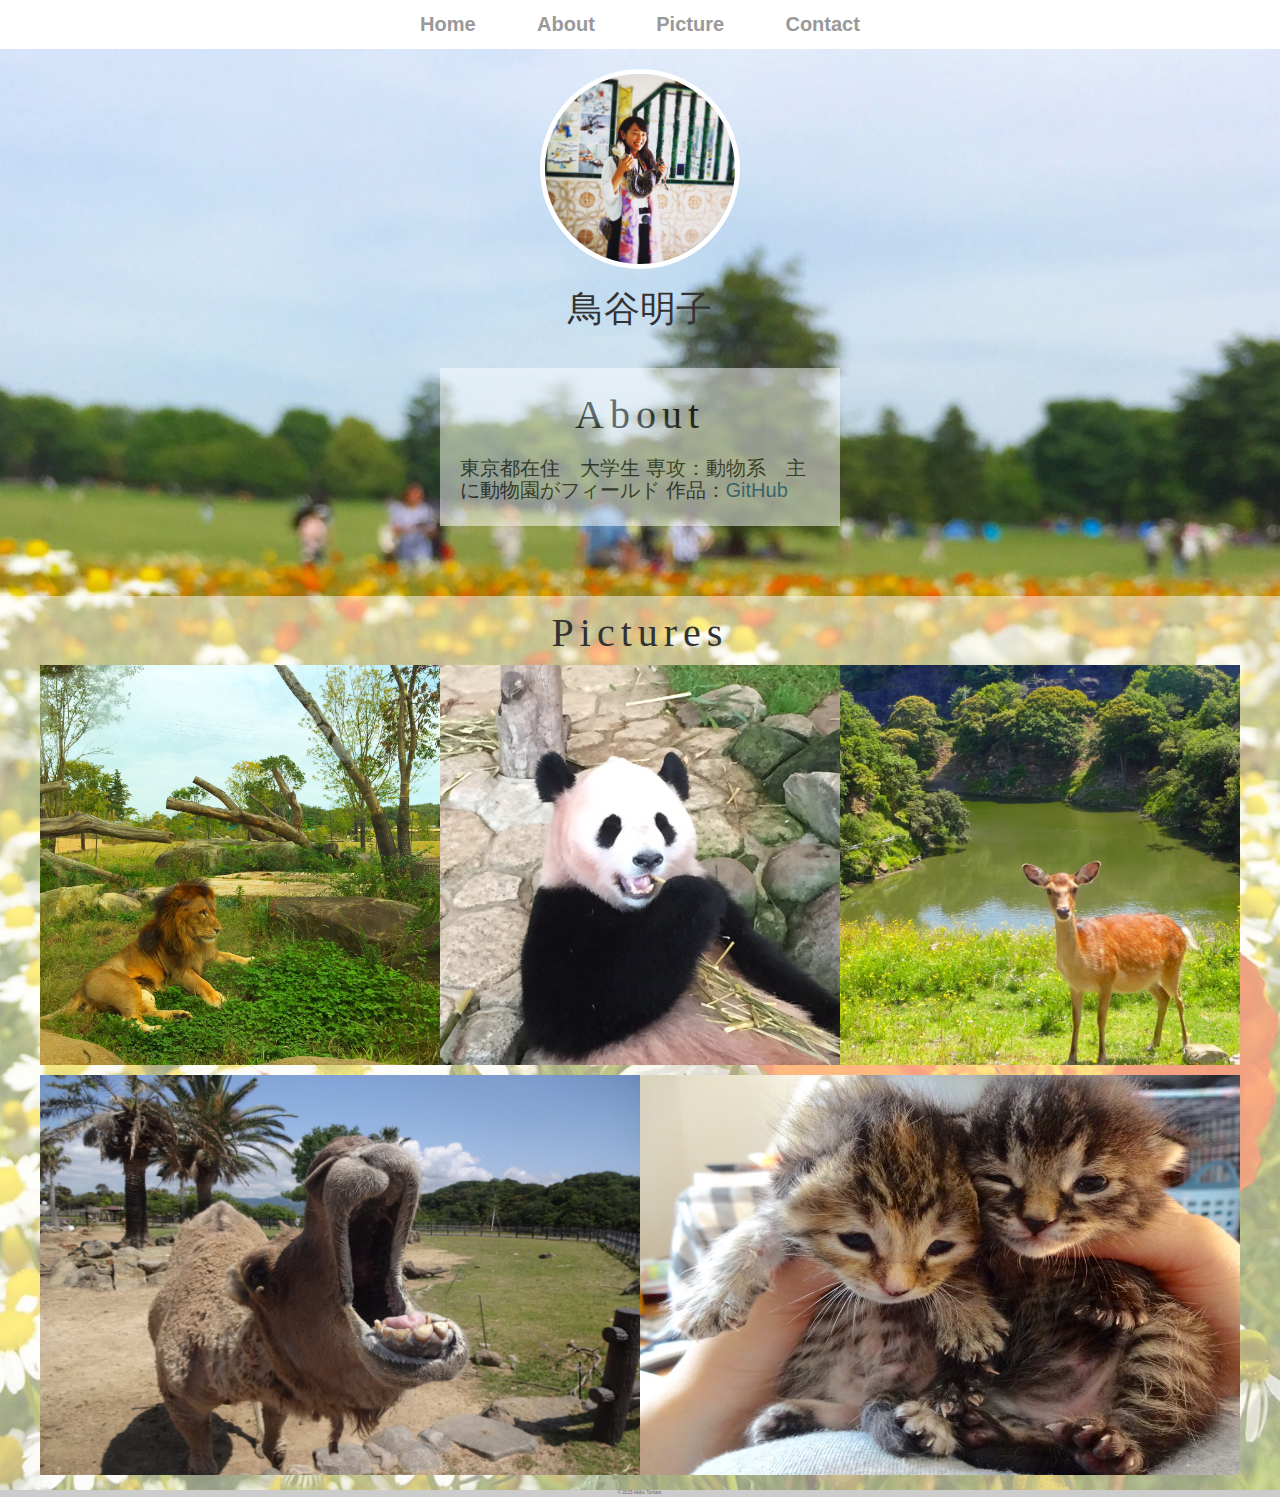
<file: index.html>
<!DOCTYPE html>
<html lang="ja">
  <head>
    <meta charset="utf-8">
    <meta http-equiv="X-UA-Compatible" content="IE=edge">
    <meta name="keywords" content="akiko,明子,鳥谷,パンダ,写真,動物">
    <title>akiko</title>
    <!-- BootstrapのCSS読み込み -->
    <link rel="stylesheet" href="//maxcdn.bootstrapcdn.com/bootstrap/3.3.5/css/bootstrap.min.css">
    <!-- jQuery読み込み -->
    <script src="//ajax.googleapis.com/ajax/libs/jquery/1.11.3/jquery.min.js"></script>
    <!-- BootstrapのJS読み込み -->
    <script src="//maxcdn.bootstrapcdn.com/bootstrap/3.3.5/js/bootstrap.min.js"></script>
  </head>
  <body>
        <link rel="stylesheet" href="index.css" />
        <header>
              <a href="index.html" target="_blank" class="logo" data-scroll></a>
          <nav class="nav-collapse">
            <ul>
              <li class="active"><a href="#home" data-scroll>Home</a></li>
              <li><a href="" data-scroll>About</a></li>
              <li><a href="" data-scroll>Picture</a></li>
              <li><a href="" data-scroll>Contact</a></li>
           </ul>
       
          </nav>
         
            <div id="logo">
                <img src="profile.jpg" alt="" />
                <p><h1>鳥谷明子</h1></p>
            </div>
       </header>
        <div class="container">
              <section>
                <h2>About</h2>
                <h3>
                <p1>東京都在住　大学生</p1>
                <p2>専攻：動物系　主に動物園がフィールド</p2>
                <p3>作品：<a href="https://github.com/akikotoritani">GitHub</a></p3></h3>
              </section>
        </div>
        
        <div class="container_2">
              <section>
                <h4>Pictures</h4>
                <h5><p4><img src="animal/animal_1.jpg" width="400" height="400"><img src="animal/animal_2.jpg" width="400" height="400"><img src="animal/animal_3.jpg" width="400" height="400"></p4></h5>
                <p5></p5>
                <h6><p6><img src="animal/animal_4.jpg" width="600" height="400"><img src="animal/animal_5.jpg" width="600" height="400"></p6></h6>
                
              </section>          
         </div>        
        <footer>
             <p7>&copy; 2015 Akiko Toritani.</p7>
        </footer>
    </body>
</html>
</file>
<file: index.css>
* {
  margin: 100;
  padding: 100;
}

body {
  font-family: YuGothic, "游ゴシック", "メイリオ", Meiryo, "ヒラギノ角ゴ Pro W3", "Hiragino Kaku Gothic Pro", sans-serif;
  background-color: #000000;
  font-size: 5px;
}

span.red {
  color: red;
}

body {
  background-image: url("back.jpg");
  background-position: center center;
  background-repeat: no-repeat;
  background-size: cover;
  padding-bottom: 600px 300;
}

#logo {
  padding: 20px 0;
  text-align: center;
}

#logo img {
  max-width: 200px;
  border: 5px solid #fff;
  border-radius: 100%;
}

#logo hl {
  letter-spacing: 0.15em;
  color: #fff;
  text-shadow: 1px 1px 0px #000;
  font-size: 30px;
}

nav {
  mergin: 0 0 30px 0;
  padding: 10px 0;
  text-align: center;
  background-color: #fff;
}

nav ul {
  margin: 0 10px;
  padding: 0;
}

nav ul li {
    margin: 0 20px;
    display: inline-block;
}

nav ul li a {
  padding: 15px 10px;
  text-decoration: none;
  color: #999;
  font-weight: bold;
  font-size: 20px;
}

section {
  padding: 5px 5px;
}

section h2 {
  font-family: 'Pacifico', cursive;
  letter-spacing: 0.15em;
  color: #000;
  font-size: 40px;
 text-align: center;
}

section h3{
  font-size: 20px;
  padding: 0px 0 10px 0;
  text-align: left;
}

section h4 {
  font-family: 'Pacifico', cursive;
  letter-spacing: 0.15em;
  font-size; 70px
  color: #000;
  font-size: 40px;

}

section h5 {
  color: rgba(0,0,0,0);
}

footer {
  padding: 10px 10 10 10;
  font-size: 93%;
  text-align: center;
  background-color: #ccc;
  color: #666;
}


.container {
  max-width: 400px;
  margin: 10px auto 0 ;
  background-color: rgba(255,255,255,1);
  filter:alpha(opacity=50);
　-moz-opacity: 0.5;
  opacity: 0.5;
  text-align: center;
}

.container_2 {
  max-width: 1300px;
  margin: 70px auto 0;  
  background-color: rgba(255,255,255,0.5);
  text-align: center;
}
</file>
